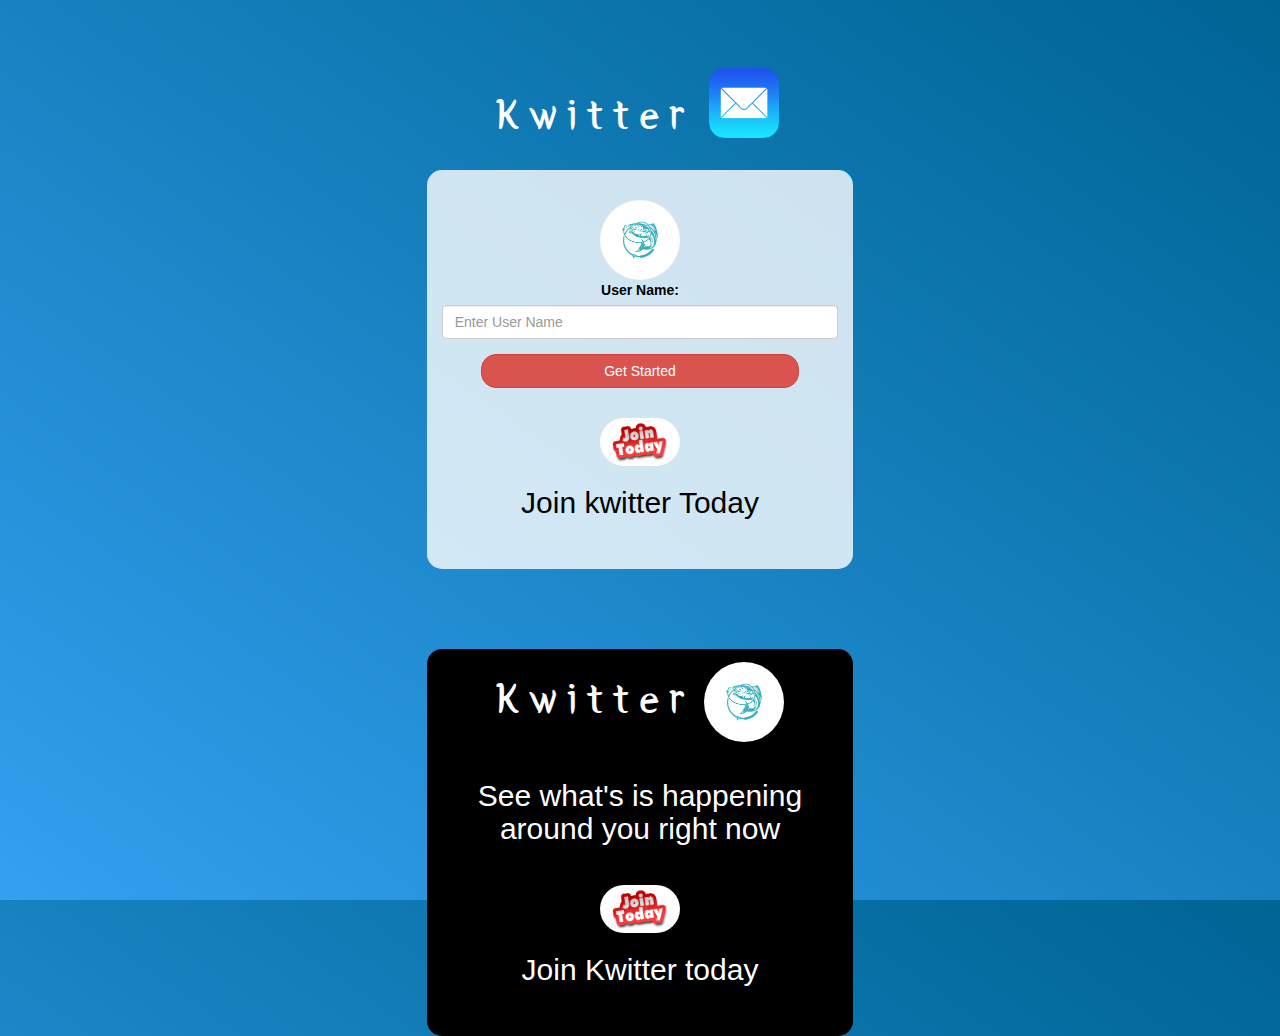
<file: index.html>
<!DOCTYPE html>
<html>
<head>
	<title>Kwitter</title>
<link href="https://fonts.googleapis.com/css?family=Yeon+Sung&display=swap" rel="stylesheet"><meta name="viewport" content="width=device-width, initial-scale=1">

<link rel="stylesheet" href="https://maxcdn.bootstrapcdn.com/bootstrap/3.4.0/css/bootstrap.min.css">
<script src="https://ajax.googleapis.com/ajax/libs/jquery/3.4.1/jquery.min.js"></script>
<script src="https://maxcdn.bootstrapcdn.com/bootstrap/3.4.0/js/bootstrap.min.js"></script>

<link rel="stylesheet" type="text/css" href="style.css">
<script src="kwitter.js"></script>
</head>
<body>
	<center>
	<h1 class="header">	
		Kwitter	<sup>
	<img src="mail.png">
	</sup>
</h1>
	<div class="col-lg-4 col-md-6 col-sm-6 col-xs-11 login_div" id="div2">
	<img src="fish.jpg" class="logo">
		<div class="form-group">
		  <label >User Name:</label>
		  <input id="user_name" placeholder="Enter User Name" class="form-control">
		
		</div>
		<button id="login_button" class="btn btn-danger" onclick="login()">Get Started</button>
		<br>
		<img src="join.webp" class="logo">
		<h2>Join kwitter Today</h2>
		<br><br>
	</div>
</center>
	<center>
	<div class="col-lg-4 col-md-6 col-sm-6 col-xs-11 login_div" id="div1">
		<center>
		<h1 class="header">
			Kwitter <sup>
		    <img src="fish.jpg" class="logo">
		</h1>
		<h2>See what's is happening around you right now</h2>
		<img src="join.webp" class="logo">
		<h2>Join Kwitter today
		</h2>
		<br>
		<br>
	</center>
	</div>
</center>

</body>
</html>
</file>
<file: style.css>
html, body
{
  height: 100%;
  margin: 0;
  color:rgba(15, 15, 15, 0.976);
}

body
{
background-image: linear-gradient(to right top, #33a0f1, #2591d9, #1882c1, #0a73aa, #006494);
}

.header
{
	color: white;font-family: 'Yeon Sung';font-size: 45px;letter-spacing: 10px;margin-top: 80px;
}
.header img
{
	width: 80px;margin-left: -15px;
}

.login_div
{
	background: rgba(255,255,255,0.8);float: none;border-radius: 15px;
}

.logo
{
	width: 80px;margin-top: 30px;border-radius: 40px;
}

#login_button
{
	width: 80%;border-radius: 15px;
}

.room_name
{
	cursor: pointer;
	font-size: 20px;
}


#logout
{
	font-size: 20px; float: right;
}


#output
{
	padding: 10px; width:80%;background: rgba(255,255,255,0.8);border-radius: 15px;
}

.input_div_room_page
{
	width: 80%;
}

.input_div label
{
	color: white;font-size: 20px;
}


.input_div_message_page
{
	position: fixed;bottom: 0px;width: 100%;background: rgba(255,255,255,0.8);
}
.input_div_message_page label
{
	color: black;
}
.input_div_message_page #msg
{
	width: 80%;
}
.input_div_message_page button
{
	margin-top: 15px;
	width: 50%; 
}
.color_white
{
	color: white
}

.user_tick
{
	width:20px;
}
.message_h4
{
	padding-left:5px;color:grey;
}

#div1
{
	background-color: black;
	color: white;
}

#div2
{
	color: black;
}

#h21
{
	color: white;
}
</file>
